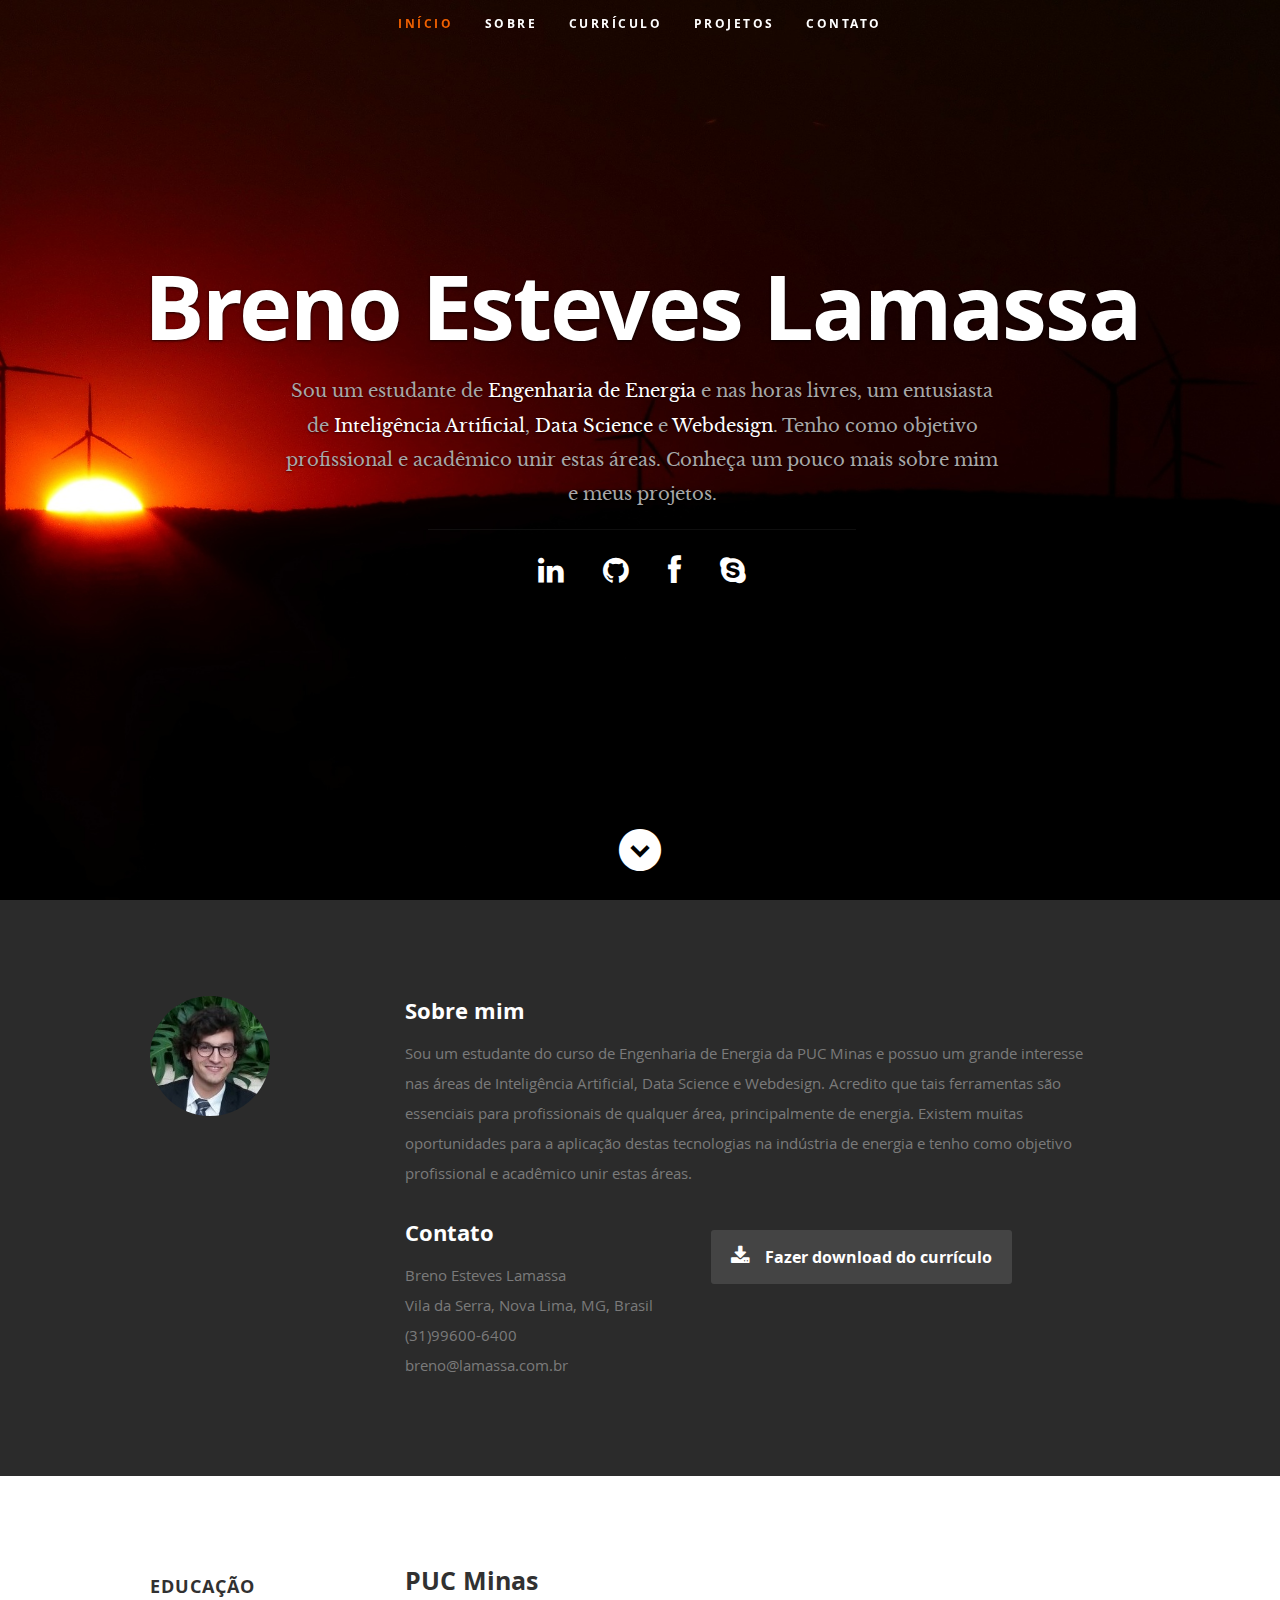
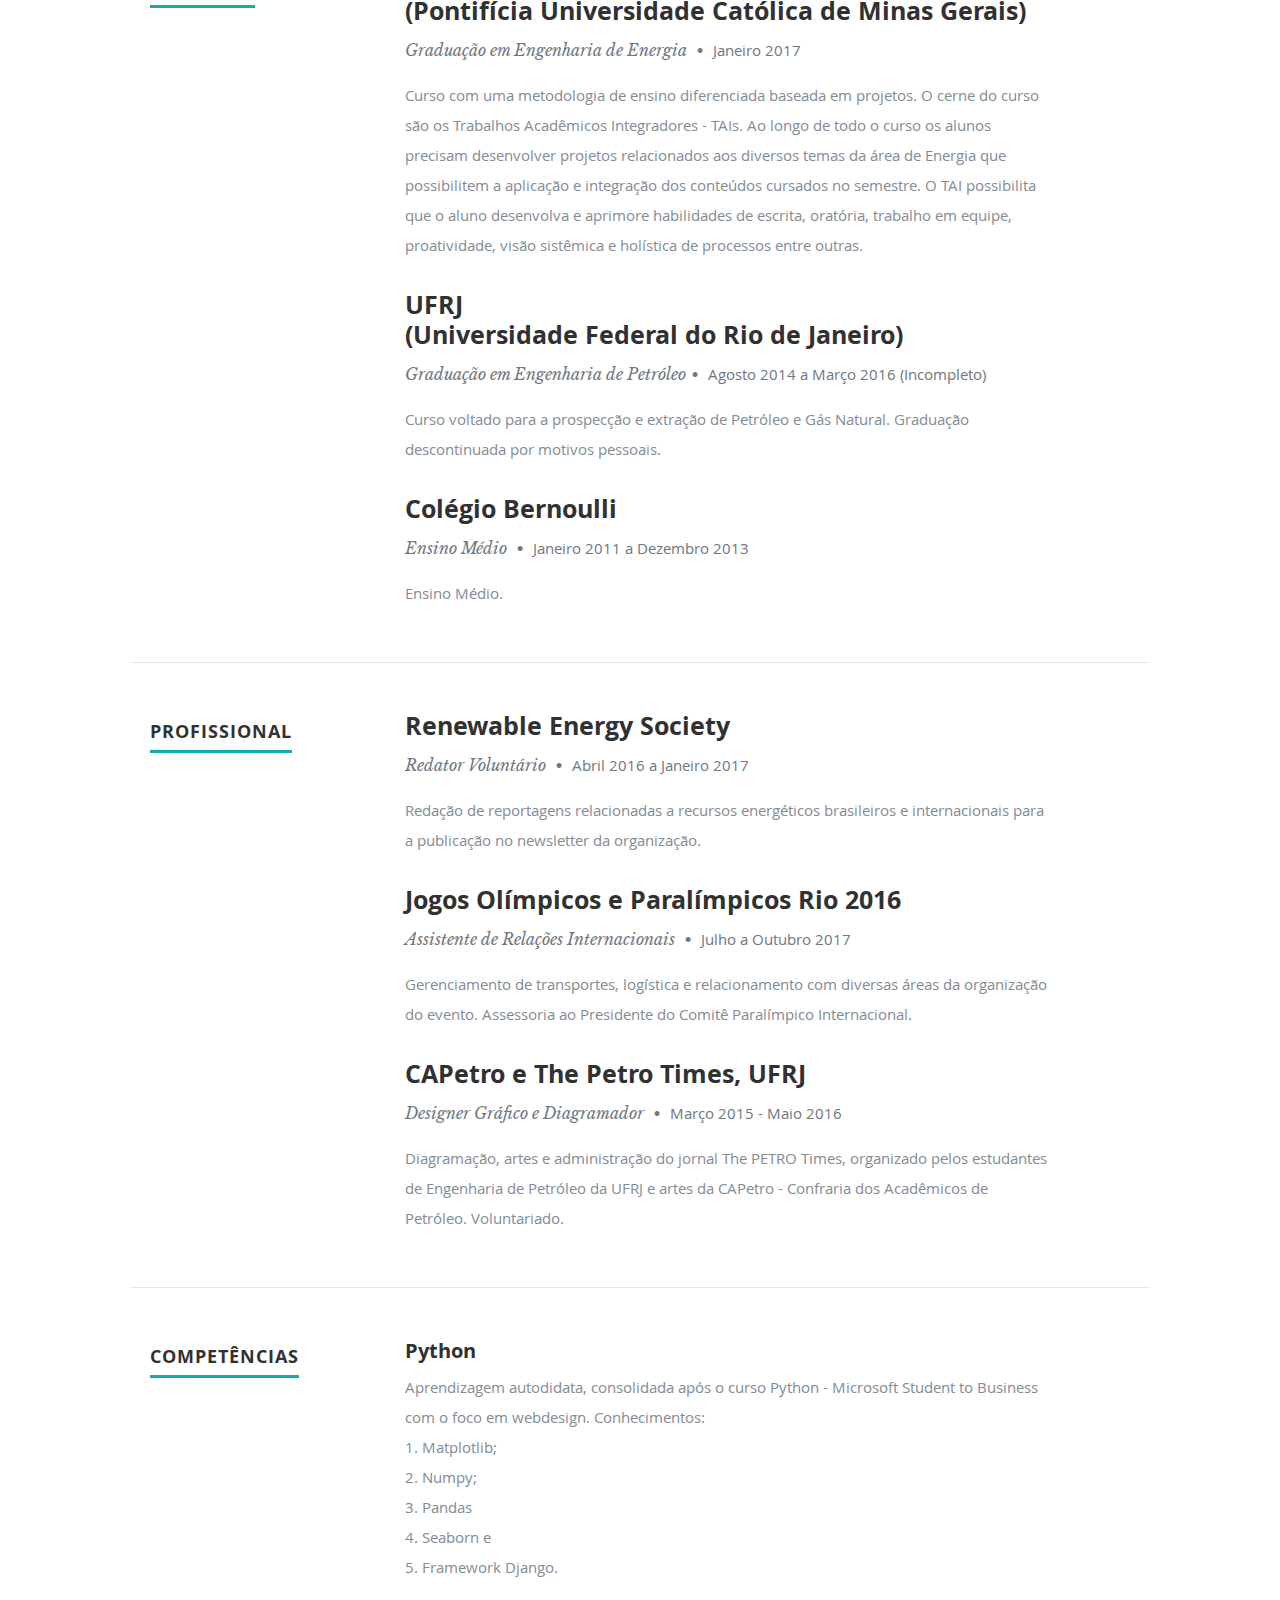
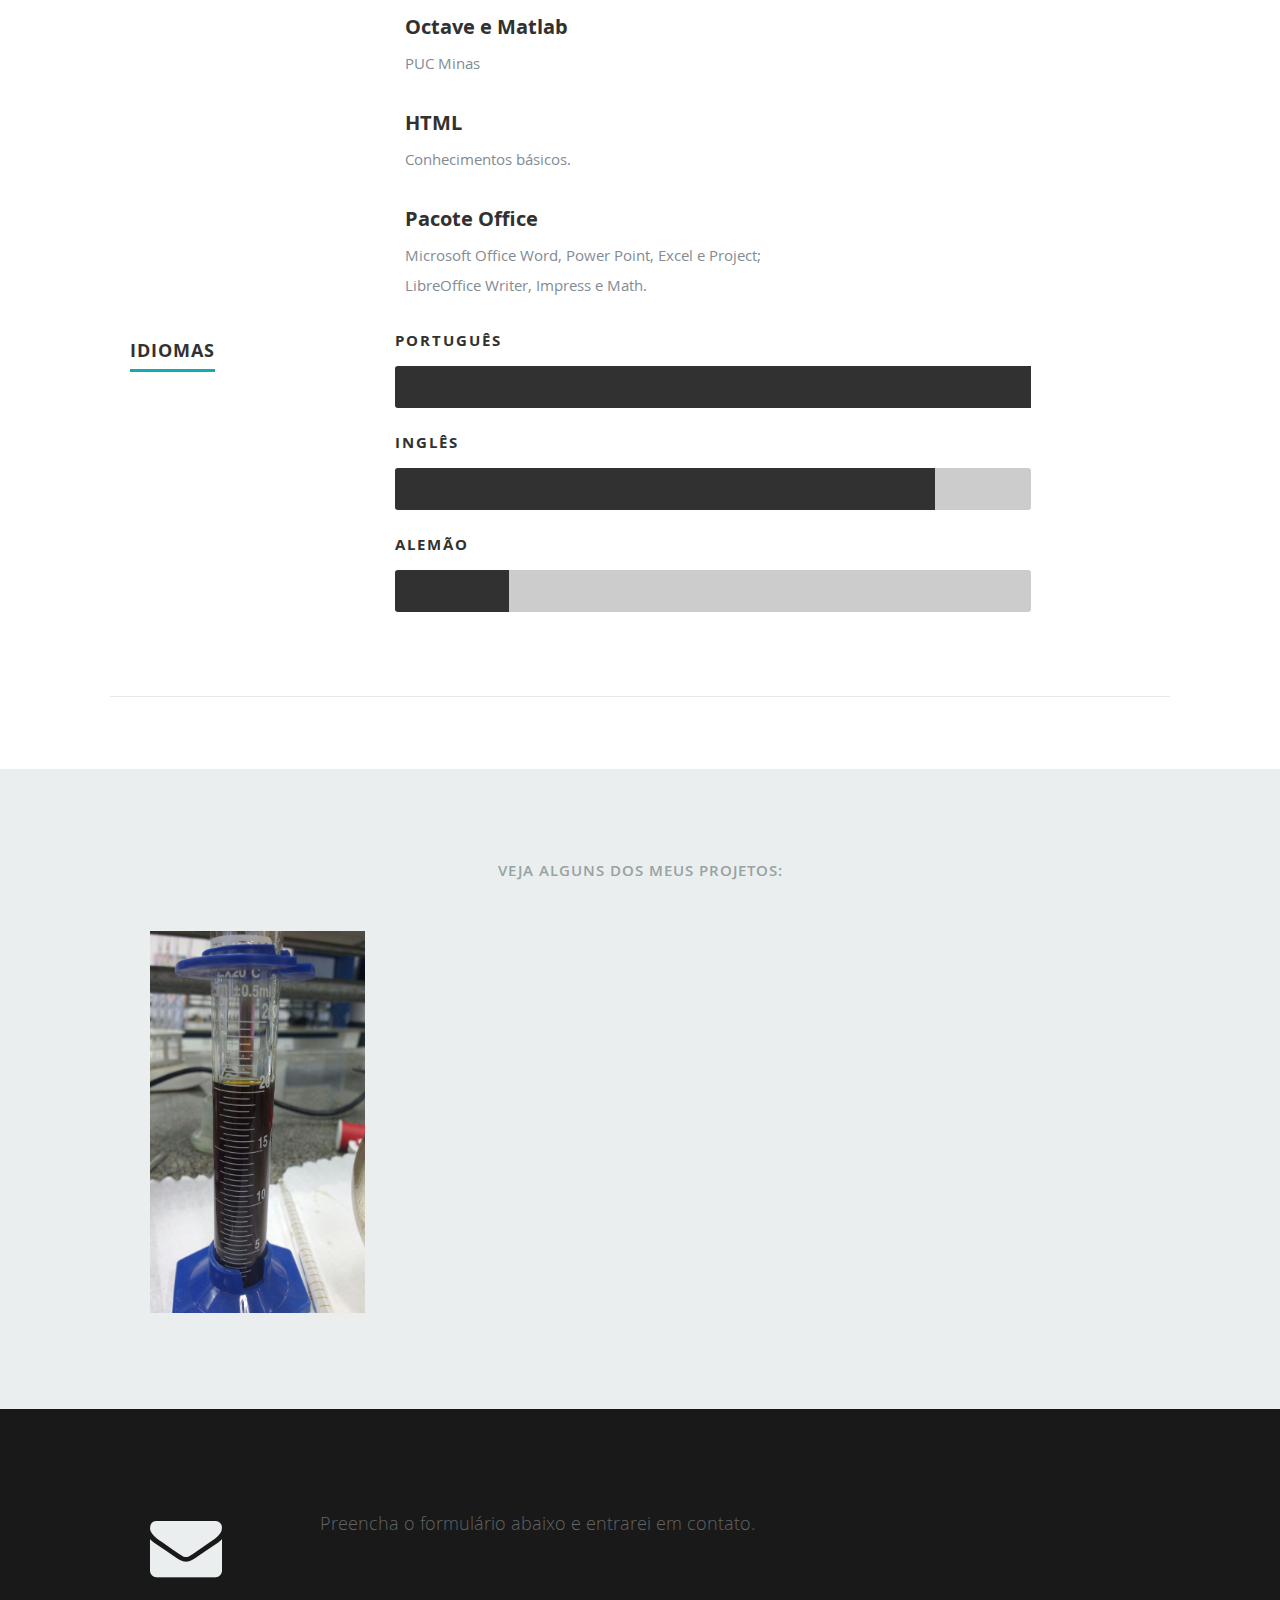
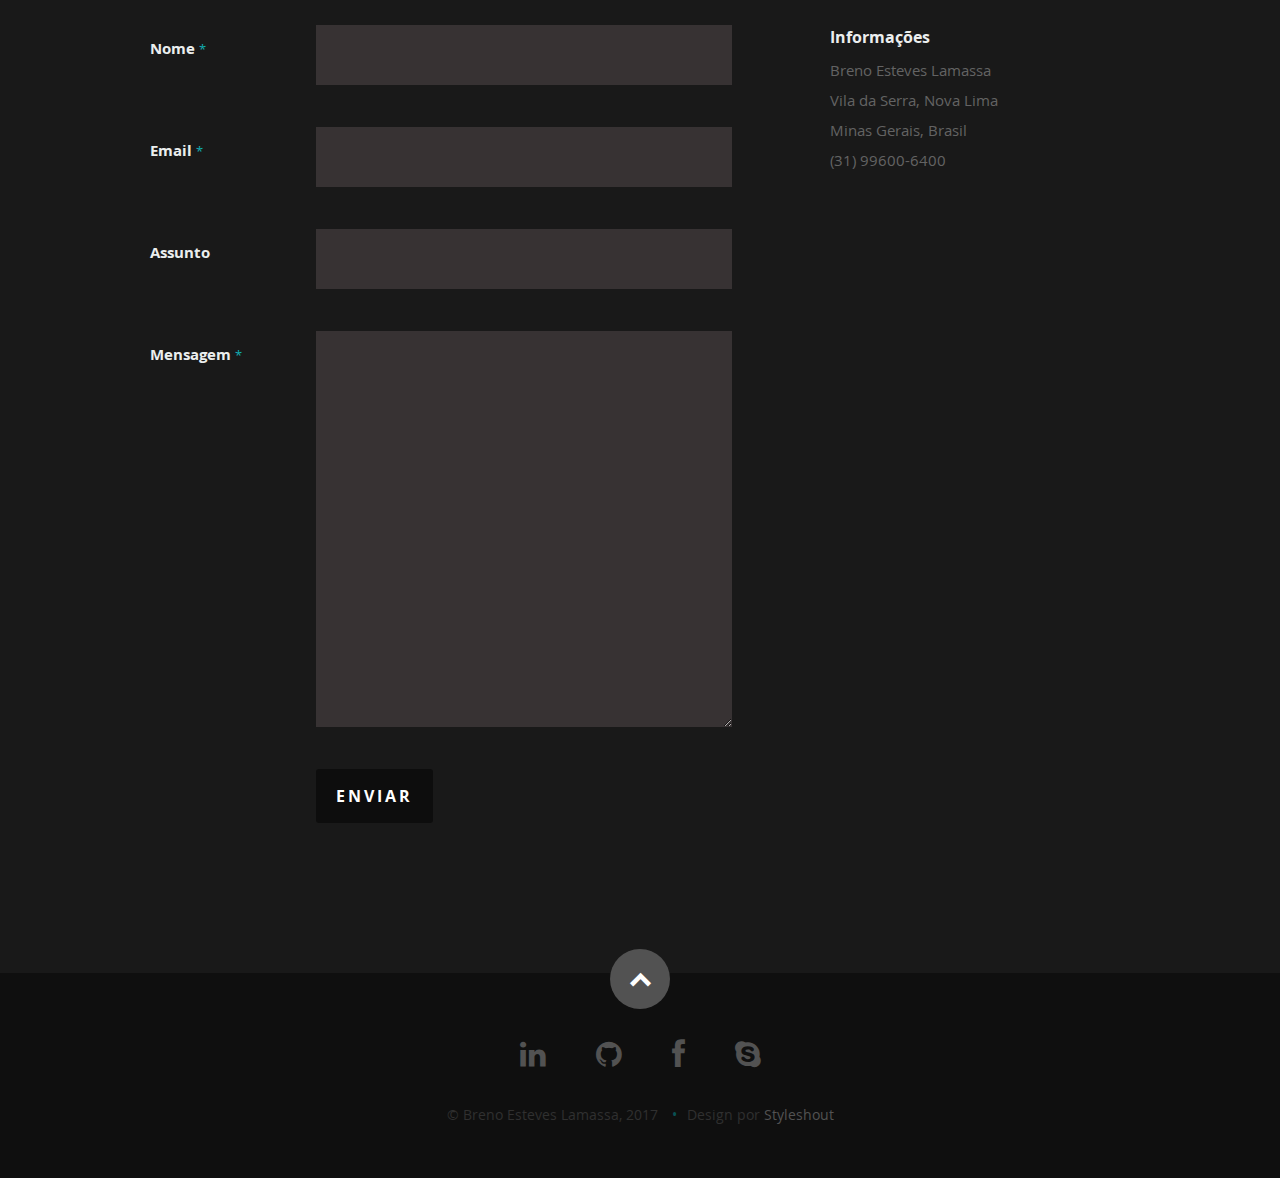
<file: blamassa.github.com/index.html>
<!DOCTYPE html>
<!--[if lt IE 8 ]><html class="no-js ie ie7" lang="en"> <![endif]-->
<!--[if IE 8 ]><html class="no-js ie ie8" lang="en"> <![endif]-->
<!--[if (gte IE 8)|!(IE)]><!--><html class="no-js" lang="en"> <!--<![endif]-->
<head>

   <!--- Basic Page Needs
   ================================================== -->
   <meta charset="utf-8">
	<title>Breno Esteves Lamassa</title>
	<meta name="description" content="">
	<meta name="author" content="">

   <!-- Mobile Specific Metas
   ================================================== -->
	<meta name="viewport" content="width=device-width, initial-scale=1, maximum-scale=1">

	<!-- CSS
    ================================================== -->
   <link rel="stylesheet" href="css/default.css">
	<link rel="stylesheet" href="css/layout.css">
   <link rel="stylesheet" href="css/media-queries.css">
   <link rel="stylesheet" href="css/magnific-popup.css">

   <!-- Script
   ================================================== -->
	<script src="js/modernizr.js"></script>

   <!-- Favicons
	================================================== -->
	<link rel="shortcut icon" href="favicon.png" >

</head>

<body>

   <!-- Header
   ================================================== -->
   <header id="home">

      <nav id="nav-wrap">

         <a class="mobile-btn" href="#nav-wrap" title="Show navigation">Show navigation</a>
	      <a class="mobile-btn" href="#" title="Hide navigation">Hide navigation</a>

         <ul id="nav" class="nav">
            <li class="current"><a class="smoothscroll" href="#home">Início</a></li>
            <li><a class="smoothscroll" href="#about">Sobre</a></li>
	         <li><a class="smoothscroll" href="#resume">Currículo</a></li>
            <li><a class="smoothscroll" href="#portfolio">Projetos</a></li>
            <!--<li><a class="smoothscroll" href="#testimonials">Testimonials</a></li>-->	
            <li><a class="smoothscroll" href="#contact">Contato</a></li>
         </ul> <!-- end #nav -->

      </nav> <!-- end #nav-wrap -->

      <div class="row banner">
         <div class="banner-text">
            <h1 class="responsive-headline">Breno Esteves Lamassa</h1>
            <h3>Sou um estudante de <span>Engenharia de Energia</span> e nas horas livres, um entusiasta de <span>Inteligência Artificial</span>, <span>Data Science</span> e <span>Webdesign</span>. Tenho como objetivo profissional e acadêmico unir estas áreas. Conheça um pouco mais sobre mim e meus projetos.
            <hr />
            <ul class="social">
               <!--<li><a href="#"><i class="fa fa-twitter"></i></a></li>
               <li><a href="#"><i class="fa fa-google-plus"></i></a></li>-->
               <li><a href="https://br.linkedin.com/in/breno-esteves-lamassa"><i class="fa fa-linkedin"></i></a></li>
               <li><a href="https://github.com/blamassa"><i class="fa fa-github"></i></a></li>
               <li><a href="https://www.facebook.com/breno.lamassa"><i class="fa fa-facebook"></i></a></li>
               <!--<li><a href="#"><i class="fa fa-dribbble"></i></a></li>-->
               <li><a href="breno.lamassa"><i class="fa fa-skype"></i></a></li>
            </ul>
         </div>
      </div>

      <p class="scrolldown">
         <a class="smoothscroll" href="#about"><i class="icon-down-circle"></i></a>
      </p>

   </header> <!-- Header End -->


   <!-- About Section
   ================================================== -->
   <section id="about">

      <div class="row">

         <div class="three columns">

            <img class="profile-pic"  src="images/breno.jpg" alt="" />

         </div>

         <div class="nine columns main-col">

            <h2>Sobre mim</h2>

            <p>Sou um estudante do curso de Engenharia de Energia da PUC Minas e possuo um grande interesse nas áreas de Inteligência Artificial, Data Science e Webdesign. Acredito que tais ferramentas são essenciais para profissionais de qualquer área, principalmente de energia. Existem muitas oportunidades para a aplicação destas tecnologias na indústria de energia e tenho como objetivo profissional e acadêmico unir estas áreas.
            </p>

            <div class="row">

               <div class="columns contact-details">

                  <h2>Contato</h2>
                  <p class="address">
						   <span>Breno Esteves Lamassa</span><br>
						   <span>Vila da Serra, Nova Lima, MG, Brasil
                     </span><br>
						   <span>(31)99600-6400</span><br>
                     <span>breno@lamassa.com.br</span>
					   </p>

               </div>

               <div class="columns download">
                  <p>
                     <a href="doc/brenoesteveslamassa.pdf" class="button"><i class="fa fa-download"></i>Fazer download do currículo</a>
                  </p>
               </div>

            </div> <!-- end row -->

         </div> <!-- end .main-col -->

      </div>

   </section> <!-- About Section End-->


   <!-- Resume Section
   ================================================== -->
   <section id="resume">

      <!-- Education
      ----------------------------------------------- -->
      <div class="row education">

         <div class="three columns header-col">
            <h1><span>Educação</span></h1>
         </div>

         <div class="nine columns main-col">

            <div class="row item">

               <div class="twelve columns">

                  <h3>PUC Minas <br>(Pontifícia Universidade Católica de Minas Gerais)</h3>
                  <p class="info">Graduação em Engenharia de Energia <span>&bull;</span> <em class="date">Janeiro 2017</em></p>

                  <p>
                  Curso com uma metodologia de ensino diferenciada baseada em projetos. O cerne do curso são os Trabalhos Acadêmicos Integradores - TAIs. Ao longo de todo o curso os alunos precisam desenvolver projetos relacionados aos diversos temas da área de Energia que possibilitem a aplicação e integração dos conteúdos cursados no semestre. O TAI possibilita que o aluno desenvolva e aprimore habilidades de escrita, oratória, trabalho em equipe, proatividade, visão sistêmica e holística de processos entre outras.
                  </p>

               </div>

            </div> <!-- item end -->

            <div class="row item">

               <div class="twelve columns">

                  <h3>UFRJ <br>(Universidade Federal do Rio de Janeiro)</h3>
                  <p class="info">Graduação em Engenharia de Petróleo<span>&bull;</span> <em class="date">Agosto 2014 a Março 2016 (Incompleto)</em></p>

                  <p>
                  Curso voltado para a prospecção e extração de Petróleo e Gás Natural. Graduação descontinuada por motivos pessoais.
                  </p>

               </div>

            </div> <!-- item end -->

            <div class="row item">

               <div class="twelve columns">

                  <h3>Colégio Bernoulli</h3>
                  <p class="info">Ensino Médio <span>&bull;</span> <em class="date">Janeiro 2011 a Dezembro 2013</em></p>

                  <p>
                  Ensino Médio.
                  </p>

               </div>

            </div> <!-- item end -->

         </div> <!-- main-col end -->

      </div> <!-- End Education -->


      <!-- Work
      ----------------------------------------------- -->
      <div class="row work">

         <div class="three columns header-col">
            <h1><span>Profissional</span></h1>
         </div>

         <div class="nine columns main-col">

            <div class="row item">

               <div class="twelve columns">

                  <h3>Renewable Energy Society</h3>
                  <p class="info">Redator Voluntário <span>&bull;</span> <em class="date">Abril 2016 a Janeiro 2017</em></p>

                  <p>
                  Redação de reportagens relacionadas a recursos energéticos brasileiros e internacionais para a publicação no newsletter da organização.
                  </p>

               </div>

            </div> <!-- item end -->

            <div class="row item">

               <div class="twelve columns">

                  <h3>Jogos Olímpicos e Paralímpicos Rio 2016</h3>
                  <p class="info">Assistente de Relações Internacionais <span>&bull;</span> <em class="date">Julho a Outubro 2017</em></p>

                  <p>
                  Gerenciamento de transportes, logística e relacionamento com diversas áreas da organização do evento. Assessoria ao Presidente do Comitê Paralímpico Internacional.
                  </p>

               </div>

            </div> <!-- item end -->

            <div class="row item">

               <div class="twelve columns">

                  <h3>CAPetro e The Petro Times, UFRJ</h3>
                  <p class="info">Designer Gráfico e Diagramador <span>&bull;</span> <em class="date">Março 2015 - Maio 2016</em></p>

                  <p>Diagramação, artes e administração do jornal The PETRO Times, organizado pelos estudantes de Engenharia de Petróleo da UFRJ e artes da CAPetro - Confraria dos Acadêmicos de Petróleo. Voluntariado.

                  </p>

               </div>

            </div> <!-- item end -->

         </div> <!-- main-col end -->

      </div> <!-- End Work -->


      <!-- Skills
      ----------------------------------------------- -->
      <div class="row skill">

         <div class="three columns header-col">
            <h1><span>Competências</span></h1>
         </div>

         <div class="nine columns main-col">

            <!--<p>Parágrafo
            </p>-->

            	<div class="row item">

            		<div class="twelve columns">

            			<h4>Python</h4>
            			<p class="dl">Aprendizagem autodidata, consolidada após o curso Python - Microsoft Student to Business com o foco em webdesign. Conhecimentos:<br>    1. Matplotlib; <br>    2. Numpy;<br>    3. Pandas<br>    4. Seaborn e<br>    5. Framework Django. 
            			</p>

            			<h4>Octave e Matlab</h4>
            			<p class="dl">PUC Minas
            			</p>

            			<h4> HTML </h4>
            			<p class="dl">Conhecimentos básicos.
            			</p>

            			<h4>Pacote Office</h4>
            			<p class="dl">Microsoft Office Word, Power Point, Excel e Project; <br> LibreOffice Writer, Impress e Math. 
            			</p>
            		</div>

			</div> <!-- main-col end -->

      </div> <!-- End skills -->

      <!-- Idiomas
      ----------------------------------------------- -->
      <div class="row idiomas">

         <div class="three columns header-col">
            <h1><span>Idiomas</span></h1>
         </div>

         <div class="nine columns main-col">

         	<div class="bars">

				   <ul class="skills">
					   <li><span class="bar-expand portugues"></span><em>Português</em></li>
                  <li><span class="bar-expand ingles"></span><em>Inglês</em></li>
						<li><span class="bar-expand alemao"></span><em>Alemão</em></li>
					</ul>
			</div> <!-- Item end -->

         </div> <!-- main-col end -->

      </div> <!-- End Idiomas -->




   </section> <!-- Resume Section End-->


   <!-- Portfolio Section
   ================================================== -->
   <section id="portfolio">

      <div class="row">

         <div class="twelve columns collapsed">

            <h1>Veja alguns dos meus projetos:</h1>

            <!-- portfolio-wrapper -->
            <div id="portfolio-wrapper" class="bgrid-quarters s-bgrid-thirds cf">

          	   <div class="columns portfolio-item">
                  <div class="item-wrap">

                     <a href="#modal-01" title="">
                        <img alt="" src="images/portfolio/biodiesel.jpg">
                        <div class="overlay">
                           <div class="portfolio-item-meta">
          					      <h5>Biodiesel a partir do óleo da borra de café</h5>
                              <p>Produção de biocombustível</p>
          					   </div>
                        </div>
                        <div class="link-icon"><i class="icon-plus"></i></div>
                     </a>

                  </div>
          		</div> <!-- item end -->

          	<!--

               <div class="columns portfolio-item">
                  <div class="item-wrap">

                     <a href="#modal-02" title="">
                        <img alt="" src="images/portfolio/console.jpg">
                        <div class="overlay">
                           <div class="portfolio-item-meta">
          					      <h5>Console</h5>
                              <p>Web Development</p>
          					   </div>
                        </div>
                        <div class="link-icon"><i class="icon-plus"></i></div>
                     </a>

                  </div>
          		</div> <!-- item end ->

               <div class="columns portfolio-item">
                  <div class="item-wrap">

                     <a href="#modal-03" title="">
                        <img alt="" src="images/portfolio/judah.jpg">
                        <div class="overlay">
                           <div class="portfolio-item-meta">
          					      <h5>Judah</h5>
                              <p>Webdesign</p>
          					   </div>
                        </div>
                        <div class="link-icon"><i class="icon-plus"></i></div>
                     </a>

                  </div>
          		</div> <!-- item end ->

               <div class="columns portfolio-item">
                  <div class="item-wrap">

                     <a href="#modal-04" title="">
                        <img alt="" src="images/portfolio/into-the-light.jpg">
                        <div class="overlay">
                           <div class="portfolio-item-meta">
          					      <h5>Into The Light</h5>
                              <p>Photography</p>
          					   </div>
                        </div>
                        <div class="link-icon"><i class="icon-plus"></i></div>
                     </a>

                  </div>
          		</div> <!-- item end ->

               <div class="columns portfolio-item">
                  <div class="item-wrap">

                     <a href="#modal-05" title="">
                        <img alt="" src="images/portfolio/farmerboy.jpg">
                        <div class="overlay">
                           <div class="portfolio-item-meta">
          					      <h5>Farmer Boy</h5>
                              <p>Branding</p>
          					   </div>
                        </div>
                        <div class="link-icon"><i class="icon-plus"></i></div>
                     </a>

                  </div>
          		</div> <!-- item end ->

               <div class="columns portfolio-item">
                  <div class="item-wrap">

                     <a href="#modal-06" title="">
                        <img alt="" src="images/portfolio/girl.jpg">
                        <div class="overlay">
                           <div class="portfolio-item-meta">
          					      <h5>Girl</h5>
                              <p>Photography</p>
          					   </div>
                        </div>
                        <div class="link-icon"><i class="icon-plus"></i></div>
                     </a>

                  </div>
          		</div> <!-- item end ->

               <div class="columns portfolio-item">
                  <div class="item-wrap">

                     <a href="#modal-07" title="">
                        <img alt="" src="images/portfolio/origami.jpg">
                        <div class="overlay">
                           <div class="portfolio-item-meta">
          					      <h5>Origami</h5>
                              <p>Illustrration</p>
          					   </div>
                        </div>
                        <div class="link-icon"><i class="icon-plus"></i></div>
                     </a>

                  </div>
          		</div> <!-- item end ->

               <div class="columns portfolio-item">
                  <div class="item-wrap">

                     <a href="#modal-08" title="">
                        <img alt="" src="images/portfolio/retrocam.jpg">
                        <div class="overlay">
                           <div class="portfolio-item-meta">
          					      <h5>Retrocam</h5>
                              <p>Web Development</p>
          					   </div>
                        </div>
                        <div class="link-icon"><i class="icon-plus"></i></div>
                     </a>

                  </div>
          		</div>  <!-- item end -->

            </div> <!-- portfolio-wrapper end -->

         </div> <!-- twelve columns end -->	


         <!-- Modal Popup
	      --------------------------------------------------------------- -->

         <div id="modal-01" class="popup-modal mfp-hide">

		      <img class="scale-with-grid" src="images/portfolio/modals/m-biodiesel.jpg" alt="" />

		      <div class="description-box">
			      <h4>Produção de Biodiesel a partir do óleo de borra de café</h4>
			      <p>Estudo desenvolvido a partir da disciplina TAI II do curso de Engenharia de Energia da PUC Minas. Conheça mais o projeto acessando o relatório no link abaixo.</p>
               <!--<span class="categories"><i class="fa fa-tag"></i>Branding, Webdesign</span>-->
		      </div>

            <div class="link-box">
               <a href="https://drive.google.com/file/d/15NriWE4fg4cFBQTxOrG1pknvNlFYF7-l/view?usp=sharing">Relatório</a>
		         <a class="popup-modal-dismiss">Fechar</a>
            </div>

	      </div><!-- modal-01 End -->

        
         <div id="modal-02" class="popup-modal mfp-hide">

		      <img class="scale-with-grid" src="images/portfolio/modals/m-console.jpg" alt="" />

		      <div class="description-box">
			      <h4>Console</h4>
			      <p>Proin gravida nibh vel velit auctor aliquet. Aenean sollicitudin, lorem quis bibendum auctor, nisi elit consequat ipsum, nec sagittis sem nibh id elit.</p>
               <span class="categories"><i class="fa fa-tag"></i>Branding, Web Development</span>
		      </div>

            <div class="link-box">
               <a href="http://www.behance.net">Details</a>
		         <a class="popup-modal-dismiss">Close</a>
            </div>

	      </div><!-- modal-02 End -->

         <div id="modal-03" class="popup-modal mfp-hide">

		      <img class="scale-with-grid" src="images/portfolio/modals/m-judah.jpg" alt="" />

		      <div class="description-box">
			      <h4>Judah</h4>
			      <p>Proin gravida nibh vel velit auctor aliquet. Aenean sollicitudin, lorem quis bibendum auctor, nisi elit consequat ipsum, nec sagittis sem nibh id elit.</p>
               <span class="categories"><i class="fa fa-tag"></i>Branding</span>
		      </div>

            <div class="link-box">
               <a href="http://www.behance.net">Details</a>
		         <a class="popup-modal-dismiss">Close</a>
            </div>

      </div> <!-- row End -->

   </section> <!-- Portfolio Section End-->



   <!-- Contact Section
   ================================================== -->
   <section id="contact">

         <div class="row section-head">

            <div class="two columns header-col">

               <h1><span>Get In Touch.</span></h1>

            </div>

            <div class="ten columns">

                  <p class="lead">Preencha o formulário abaixo e entrarei em contato.
                  </p>

            </div>

         </div>

         <div class="row">

            <div class="eight columns">

               <!-- form -->
               <form action="" method="post" id="contactForm" name="contactForm">
					<fieldset>

                  <div>
						   <label for="contactName">Nome <span class="required">*</span></label>
						   <input type="text" value="" size="35" id="contactName" name="contactName">
                  </div>

                  <div>
						   <label for="contactEmail">Email <span class="required">*</span></label>
						   <input type="text" value="" size="35" id="contactEmail" name="contactEmail">
                  </div>

                  <div>
						   <label for="contactSubject">Assunto</label>
						   <input type="text" value="" size="35" id="contactSubject" name="contactSubject">
                  </div>

                  <div>
                     <label for="contactMessage">Mensagem <span class="required">*</span></label>
                     <textarea cols="50" rows="15" id="contactMessage" name="contactMessage"></textarea>
                  </div>

                  <div>
                     <button class="submit">Enviar</button>
                     <span id="image-loader">
                        <img alt="" src="images/loader.gif">
                     </span>
                  </div>

					</fieldset>
				   </form> <!-- Form End -->

               <!-- contact-warning -->
               <div id="message-warning"> Erro</div>
               <!-- contact-success -->
				   <div id="message-success">
                  <i class="fa fa-check"></i>Sua mensagem foi enviada, obrigado!<br>
				   </div>

            </div>


            <aside class="four columns footer-widgets">

               <div class="widget widget_contact">

					   <h4>Informações</h4>
					   <p class="address">
						   Breno Esteves Lamassa<br>
						   Vila da Serra, Nova Lima <br>
						   Minas Gerais, Brasil<br>
						   <span>(31) 99600-6400</span>
					   </p>

				   </div>


            </aside>

      </div>

   </section> <!-- Contact Section End-->


   <!-- footer
   ================================================== -->
   <footer>

      <div class="row">

         <div class="twelve columns">

            <ul class="social-links">
               <!--<li><a href="#"><i class="fa fa-twitter"></i></a></li>
               <li><a href="#"><i class="fa fa-google-plus"></i></a></li>-->
               <li><a href="https://br.linkedin.com/in/breno-esteves-lamassa"><i class="fa fa-linkedin"></i></a></li>
               <li><a href="https://github.com/blamassa"><i class="fa fa-github"></i></a></li>
               <li><a href="https://www.facebook.com/breno.lamassa"><i class="fa fa-facebook"></i></a></li>
               <!--<li><a href="#"><i class="fa fa-dribbble"></i></a></li>-->
               <li><a href="breno.lamassa"><i class="fa fa-skype"></i></a></li>
            </ul>

            <ul class="copyright">
               <li>&copy; Breno Esteves Lamassa, 2017</li>
               <li>Design por <a title="Styleshout" href="http://www.styleshout.com/">Styleshout</a></li>   
            </ul>

         </div>

         <div id="go-top"><a class="smoothscroll" title="Back to Top" href="#home"><i class="icon-up-open"></i></a></div>

      </div>

   </footer> <!-- Footer End-->

   <!-- Java Script
   ================================================== -->
   <script src="http://ajax.googleapis.com/ajax/libs/jquery/1.10.2/jquery.min.js"></script>
   <script>window.jQuery || document.write('<script src="js/jquery-1.10.2.min.js"><\/script>')</script>
   <script type="text/javascript" src="js/jquery-migrate-1.2.1.min.js"></script>

   <script src="js/jquery.flexslider.js"></script>
   <script src="js/waypoints.js"></script>
   <script src="js/jquery.fittext.js"></script>
   <script src="js/magnific-popup.js"></script>
   <script src="js/init.js"></script>

</body>

</html>
</file>
<file: blamassa.github.com/css/default.css>
/*
=====================================================================
*   Ceevee v1.0 Default Stylesheet
*   url: styleshout.com
*   03-17-2014
=====================================================================

TOC:
a. Webfonts and Icon fonts
b. Reset
c. Default Styles
   1. Basic
   2. Typography
   3. Links
   4. Images
   5. Buttons
   6. Forms
d. Grid
e. Others
   1. Clearing
   2. Misc

=====================================================================  */

/* ------------------------------------------------------------------ */
/* a. Webfonts and Icon fonts
 ------------------------------------------------------------------ */

@import url("fonts.css");
@import url("fontello/css/fontello.css");
@import url("font-awesome/css/font-awesome.min.css");

/* ------------------------------------------------------------------
/* b. Reset
      Adapted from:
      Normalize.css - https://github.com/necolas/normalize.css/
      HTML5 Doctor Reset - html5doctor.com/html-5-reset-stylesheet/
/* ------------------------------------------------------------------ */

html, body, div, span, object, iframe,
h1, h2, h3, h4, h5, h6, p, blockquote, pre,
abbr, address, cite, code,
del, dfn, em, img, ins, kbd, q, samp,
small, strong, sub, sup, var,
b, i,
dl, dt, dd, ol, ul, li,
fieldset, form, label, legend,
table, caption, tbody, tfoot, thead, tr, th, td,
article, aside, canvas, details, figcaption, figure,
footer, header, hgroup, menu, nav, section, summary,
time, mark, audio, video {
   margin: 0;
   padding: 0;
   border: 0;
   outline: 0;
   font-size: 100%;
   vertical-align: baseline;
   background: transparent;
}

article,aside,details,figcaption,figure,
footer,header,hgroup,menu,nav,section {
   display: block;
}

audio,
canvas,
video {
   display: inline-block;
}

audio:not([controls]) {
   display: none;
   height: 0;
}

[hidden] { display: none; }

code, kbd, pre, samp {
   font-family: monospace, serif;
   font-size: 1em;
}

pre {
   white-space: pre;
   white-space: pre-wrap;
   word-wrap: break-word;
}

blockquote, q { quotes: &#8220 &#8220; }

blockquote:before, blockquote:after,
q:before, q:after {
   content: '';
   content: none;
}

ins {
   background-color: #ff9;
   color: #000;
   text-decoration: none;
}

mark {
   background-color: #A7F4F6;
   color: #555;
}

del { text-decoration: line-through; }

abbr[title], dfn[title] {
   border-bottom: 1px dotted;
   cursor: help;
}

table {
   border-collapse: collapse;
   border-spacing: 0;
}


/* ------------------------------------------------------------------ */
/* c. Default and Basic Styles
      Adapted from:
      Skeleton CSS Framework - http://www.getskeleton.com/
      Typeplate Typographic Starter Kit - http://typeplate.com/
/* ------------------------------------------------------------------ */

/*  1. Basic  ------------------------------------------------------- */

*,
*:before,
*:after {
   -moz-box-sizing: border-box;
   -webkit-box-sizing: border-box;
   box-sizing: border-box;
}

html {
   font-size: 62.5%;
   -webkit-font-smoothing: antialiased;
}

body {
   background: #fff;
   font-family: 'opensans-regular', sans-serif;
   font-weight: normal;
   font-size: 15px;
   line-height: 30px;
	color: #838C95;

   -webkit-font-smoothing: antialiased; /* Fix for webkit rendering */
	-webkit-text-size-adjust: 100%;
}

/*  2. Typography
       Vertical rhythm with leading derived from 6
--------------------------------------------------------------------- */

h1, h2, h3, h4, h5, h6 {
   color: #313131;
	font-family: 'opensans-bold', sans-serif;
   font-weight: normal;
}
h1 a, h2 a, h3 a, h4 a, h5 a, h6 a { font-weight: inherit; }
h1 { font-size: 38px; line-height: 42px; margin-bottom: 12px; letter-spacing: -1px; }
h2 { font-size: 28px; line-height: 36px; margin-bottom: 6px; }
h3 { font-size: 22px; line-height: 30px; margin-bottom: 12px; }
h4 { font-size: 20px; line-height: 30px; margin-bottom: 6px; }
h5 { font-size: 18px; line-height: 30px; }
h6 { font-size: 14px; line-height: 30px; }
.subheader { }

p { margin: 0 0 30px 0; }
p img { margin: 0; }
p.lead {
   font: 19px/36px 'opensans-light', sans-serif;
   margin-bottom: 18px;
}

/* for 'em' and 'strong' tags, font-size and line-height should be same with
the body tag due to rendering problems in some browsers */
em { font: 15px/30px 'opensans-italic', sans-serif; }
strong, b { font: 15px/30px 'opensans-bold', sans-serif; }
small { font-size: 11px; line-height: inherit; }

/*	Blockquotes */
blockquote {
   margin: 30px 0px;
   padding-left: 40px;
   position: relative;
}
blockquote:before {
   content: "\201C";
   opacity: 0.45;
   font-size: 80px;
   line-height: 0px;
   margin: 0;
   font-family: arial, sans-serif;

   position: absolute;
   top:  30px;
	left: 0;
}
blockquote p {
   font-family: 'librebaskerville-italic', serif;
   padding: 0;
   font-size: 18px;
   line-height: 36px;
}
blockquote cite {
   display: block;
   font-size: 12px;
   font-style: normal;
   line-height: 18px;
}
blockquote cite:before { content: "\2014 \0020"; }
blockquote cite a,
blockquote cite a:visited { color: #8B9798; border: none }

/* ---------------------------------------------------------------------
/*  Pull Quotes Markup
/*
    <aside class="pull-quote">
		<blockquote>
			<p></p>
		</blockquote>
	 </aside>
/*
/* --------------------------------------------------------------------- */
.pull-quote {
   position: relative;
	padding: 18px 30px 18px 0px;
}
.pull-quote:before,
.pull-quote:after {
	height: 1em;
	opacity: 0.45;
	position: absolute;
	font-size: 80px;
   font-family: Arial, Sans-Serif;
}
.pull-quote:before {
	content: "\201C";
	top:  33px;
	left: 0;
}
.pull-quote:after {
	content: '\201D';
	bottom: -33px;
	right: 0;
}
.pull-quote blockquote {
   margin: 0;
}
.pull-quote blockquote:before {
   content: none;
}

/* Abbreviations */
abbr {
   font-family: 'opensans-bold', sans-serif;
	font-variant: small-caps;
	text-transform: lowercase;
   letter-spacing: .5px;
	color: gray;
}
abbr:hover { cursor: help; }

/* drop cap */
.drop-cap:first-letter {
	float: left;
	margin: 0;
	padding: 14px 6px 0 0;
	font-size: 84px;
	font-family: /* Copperplate */ 'opensans-bold', sans-serif;
   line-height: 60px;
	text-indent: 0;
	background: transparent;
	color: inherit;
}

hr { border: solid #E3E3E3; border-width: 1px 0 0; clear: both; margin: 11px 0 30px; height: 0; }


/*  3. Links  ------------------------------------------------------- */

a, a:visited {
   text-decoration: none;
   outline: 0;
   color: #11ABB0;

   -webkit-transition: color .3s ease-in-out;
   -moz-transition: color .3s ease-in-out;
   -o-transition: color .3s ease-in-out;
   transition: color .3s ease-in-out;
}
a:hover, a:focus { color: #313131; }
p a, p a:visited { line-height: inherit; }


/*  4. List  --------------------------------------------------------- */

ul, ol { margin-bottom: 24px; margin-top: 12px; }
ul { list-style: none outside; }
ol { list-style: decimal; }
ol, ul.square, ul.circle, ul.disc { margin-left: 30px; }
ul.square { list-style: square outside; }
ul.circle { list-style: circle outside; }
ul.disc { list-style: disc outside; }
ul ul, ul ol,
ol ol, ol ul { margin: 6px 0 6px 30px; }
ul ul li, ul ol li,
ol ol li, ol ul li { margin-bottom: 6px; }
li { line-height: 18px; margin-bottom: 12px; }
ul.large li { }
li p { }

/* ---------------------------------------------------------------------
/*  Stats Tab Markup

    <ul class="stats-tabs">
		<li><a href="#">[value]<b>[name]</b></a></li>
	 </ul>

    Extend this object into your markup.
/*
/* --------------------------------------------------------------------- */
.stats-tabs {
   padding: 0;
   margin: 24px 0;
}
.stats-tabs li {
	display: inline-block;
	margin: 0 10px 18px 0;
	padding: 0 10px 0 0;
	border-right: 1px solid #ccc;
}
.stats-tabs li:last-child {
	margin: 0;
	padding: 0;
	border: none;
}
.stats-tabs li a {
	display: inline-block;
	font-size: 22px;
	font-family: 'opensans-bold', sans-serif;
   border: none;
   color: #313131;
}
.stats-tabs li a:hover {
   color:#11ABB0;
}
.stats-tabs li a b {
	display: block;
	margin: 6px 0 0 0;
	font-size: 13px;
	font-family: 'opensans-regular', sans-serif;
   color: #8B9798;
}

/* definition list */
dl { margin: 12px 0; }
dt { margin: 0; color:#11ABB0; }
dd { margin: 0 0 0 20px; }

/* Lining Definition Style Markup */
.lining dt,
.lining dd {
	display: inline;
	margin: 0;
}
.lining dt + dt:before,
.lining dd + dt:before {
	content: "\A";
	white-space: pre;
}
.lining dd + dd:before {
	content: ", ";
}
.lining dd:before {
	content: ": ";
	margin-left: -0.2em;
}

/* Dictionary Definition Style Markup */
.dictionary-style dt {
	display: inline;
	counter-reset: definitions;
}
.dictionary-style dt + dt:before {
	content: ", ";
	margin-left: -0.2em;
}
.dictionary-style dd {
	display: block;
	counter-increment: definitions;
}
.dictionary-style dd:before {
	content: counter(definitions, decimal) ". ";
}

/* Pagination */
.pagination {
   margin: 36px auto;
   text-align: center;
}
.pagination ul li {
   display: inline-block;
   margin: 0;
   padding: 0;
}
.pagination .page-numbers {
   font: 15px/18px 'opensans-bold', sans-serif;
   display: inline-block;
   padding: 6px 10px;
   margin-right: 3px;
   margin-bottom: 6px;
	color: #6E757C;
	background-color: #E6E8EB;

	-webkit-transition: all 200ms ease-in-out;
	-moz-transition: all 200ms ease-in-out;
	-o-transition: all 200ms ease-in-out;
	-ms-transition: all 200ms ease-in-out;
	transition: all 200ms ease-in-out;

   -moz-border-radius: 3px;
   -webkit-border-radius: 3px;
   -khtml-border-radius: 3px;
	border-radius: 3px;
}
.pagination .page-numbers:hover {
   background: #838A91;
   color: #fff;
}
.pagination .current,
.pagination .current:hover {
   background-color: #11ABB0;
   color: #fff;
}
.pagination .inactive,
.pagination .inactive:hover {
   background-color: #E6E8EB;
	color: #A9ADB2;
}
.pagination .prev, .pagination .next {}

/*  5. Images  --------------------------------------------------------- */

img {
   max-width: 100%;
   height: auto;
}
img.pull-right { margin: 12px 0px 0px 18px; }
img.pull-left { margin: 12px 18px 0px 0px; }

/*  6. Buttons  --------------------------------------------------------- */

.button,
.button:visited,
button,
input[type="submit"],
input[type="reset"],
input[type="button"] {
   font: 16px/30px 'opensans-bold', sans-serif;
   background: #11ABB0;
   display: inline-block;
	text-decoration: none;
   letter-spacing: 0;
   color: #fff;
	padding: 12px 20px;
	margin-bottom: 18px;
   border: none;
   cursor: pointer;
   height: auto;

   -webkit-transition: all .2s ease-in-out;
	-moz-transition: all .2s ease-in-out;
	-o-transition: all .2s ease-in-out;
	-ms-transition: all .2s ease-in-out;
	transition: all .2s ease-in-out;

   -moz-border-radius: 3px;
   -webkit-border-radius: 3px;
   -khtml-border-radius: 3px;
   border-radius: 3px;
}

.button:hover,
button:hover,
input[type="submit"]:hover,
input[type="reset"]:hover,
input[type="button"]:hover {
   background: #3d4145;
   color: #fff;
}

.button:active,
button:active,
input[type="submit"]:active,
input[type="reset"]:active,
input[type="button"]:active {
   background: #3d4145;
   color: #fff;
}

.button.full-width,
button.full-width,
input[type="submit"].full-width,
input[type="reset"].full-width,
input[type="button"].full-width {
	width: 100%;
	padding-left: 0 !important;
	padding-right: 0 !important;
	text-align: center;
}

/* Fix for odd Mozilla border & padding issues */
button::-moz-focus-inner,
input::-moz-focus-inner {
    border: 0;
    padding: 0;
}


/*  7. Forms  --------------------------------------------------------- */

form { margin-bottom: 24px; }
fieldset { margin-bottom: 24px; }

input[type="text"],
input[type="password"],
input[type="email"],
textarea,
select {
   display: block;
   padding: 18px 15px;
   margin: 0 0 24px 0;
   border: 0;
   outline: none;
   vertical-align: middle;
   min-width: 225px;
	max-width: 100%;
   font-size: 15px;
   line-height: 24px;
	color: #647373;
	background: #D3D9D9;

}

/* select { padding: 0;
   width: 220px;
   } */

input[type="text"]:focus,
input[type="password"]:focus,
input[type="email"]:focus,
textarea:focus {
   color: #B3B7BC;
	background-color: #3d4145;
}

textarea { min-height: 220px; }

label,
legend {
   font: 16px/24px 'opensans-bold', sans-serif;
	margin: 12px 0;
   color: #3d4145;
   display: block;
}
label span,
legend span {
	color: #8B9798;
   font: 14px/24px 'opensans-regular', sans-serif;
}

input[type="checkbox"],
input[type="radio"] {
    font-size: 15px;
    color: #737373;
}

input[type="checkbox"] { display: inline; }

/* ------------------------------------------------------------------ */
/* d. Grid
---------------------------------------------------------------------
   gutter = 40px.
/* ------------------------------------------------------------------ */

/* default
--------------------------------------------------------------- */
.row {
   width: 96%;
   max-width: 1020px;
   margin: 0 auto;
}
/* fixed width for IE8 */
.ie .row { width: 1000px ; }

.narrow .row { max-width: 980px; }

.row .row { width: auto; max-width: none; margin: 0 -20px; }

/* row clearing */
.row:before,
.row:after {
    content: " ";
    display: table;
}
.row:after {
    clear: both;
}

.column, .columns {
   position: relative;
   padding: 0 20px;
   min-height: 1px;
   float: left;
}
.column.centered, .columns.centered  {
    float: none;
    margin: 0 auto;
}

/* removed gutters */
.row.collapsed > .column,
.row.collapsed > .columns,
.column.collapsed, .columns.collapsed  { padding: 0; }

[class*="column"] + [class*="column"]:last-child { float: right; }
[class*="column"] + [class*="column"].end { float: right; }

/* column widths */
.row .one         { width: 8.33333%; }
.row .two         { width: 16.66667%; }
.row .three       { width: 25%; }
.row .four        { width: 33.33333%; }
.row .five        { width: 41.66667%; }
.row .six         { width: 50%; }
.row .seven       { width: 58.33333%; }
.row .eight       { width: 66.66667%; }
.row .nine        { width: 75%; }
.row .ten         { width: 83.33333%; }
.row .eleven      { width: 91.66667%; }
.row .twelve      { width: 100%; }

/* Offsets */
.row .offset-1    { margin-left: 8.33333%; }
.row .offset-2    { margin-left: 16.66667%; }
.row .offset-3    { margin-left: 25%; }
.row .offset-4    { margin-left: 33.33333%; }
.row .offset-5    { margin-left: 41.66667%; }
.row .offset-6    { margin-left: 50%; }
.row .offset-7    { margin-left: 58.33333%; }
.row .offset-8    { margin-left: 66.66667%; }
.row .offset-9    { margin-left: 75%; }
.row .offset-10   { margin-left: 83.33333%; }
.row .offset-11   { margin-left: 91.66667%; }

/* Push/Pull */
.row .push-1      { left: 8.33333%; }
.row .pull-1      { right: 8.33333%; }
.row .push-2      { left: 16.66667%; 	}
.row .pull-2      { right: 16.66667%; }
.row .push-3      { left: 25%; }
.row .pull-3      { right: 25%;	}
.row .push-4      { left: 33.33333%; }
.row .pull-4      { right: 33.33333%; }
.row .push-5      { left: 41.66667%; }
.row .pull-5      { right: 41.66667%; }
.row .push-6      { left: 50%; }
.row .pull-6      { right: 50%; }
.row .push-7      { left: 58.33333%; }
.row .pull-7      { right: 58.33333%; }
.row .push-8      { left: 66.66667%; 	}
.row .pull-8      { right: 66.66667%; }
.row .push-9      { left: 75%; }
.row .pull-9      { right: 75%; }
.row .push-10     { left: 83.33333%; }
.row .pull-10     { right: 83.33333%; }
.row .push-11     { left: 91.66667%; }
.row .pull-11     { right: 91.66667%; }

/* block grids
--------------------------------------------------------------------- */
.bgrid-sixths [class*="column"]   { width: 16.66667%; }
.bgrid-quarters [class*="column"] { width: 25%; }
.bgrid-thirds [class*="column"]   { width: 33.33333%; }
.bgrid-halves [class*="column"]   { width: 50%; }

[class*="bgrid"] [class*="column"] + [class*="column"]:last-child { float: left; }

/* Left clearing for block grid columns - columns that changes width in
different screen sizes. Allows columns with different heights to align
properly.
--------------------------------------------------------------------- */
.first { clear: left; }   /* first column in default screen */
.s-first { clear: none; } /* first column in smaller screens */

/* smaller screens
--------------------------------------------------------------- */
@media only screen and (max-width: 900px) {

   /* block grids on small screens */
   .s-bgrid-sixths [class*="column"]   { width: 16.66667%; }
   .s-bgrid-quarters [class*="column"] { width: 25%; }
   .s-bgrid-thirds [class*="column"]   { width: 33.33333%; }
   .s-bgrid-halves [class*="column"]   { width: 50%; }

   /* block grids left clearing */
   .first { clear: none; }
   .s-first { clear: left; }

}

/* mobile wide/smaller tablets
--------------------------------------------------------------- */
@media only screen and (max-width: 767px) {

   .row {
	   width: 460px;
	   margin: 0 auto;
      padding: 0;
	}
   .column, .columns {
	   width: auto !important;
	   float: none;
	   margin-left: 0;
	   margin-right: 0;
      padding: 0 30px;
   }
   .row .row { width: auto; max-width: none; margin: 0 -30px; }

   [class*="column"] + [class*="column"]:last-child { float: none; }
   [class*="bgrid"] [class*="column"] + [class*="column"]:last-child { float: none; }

   /* Offsets */
   .row .offset-1    { margin-left: 0%; }
   .row .offset-2    { margin-left: 0%; }
   .row .offset-3    { margin-left: 0%; }
   .row .offset-4    { margin-left: 0%; }
   .row .offset-5    { margin-left: 0%; }
   .row .offset-6    { margin-left: 0%; }
   .row .offset-7    { margin-left: 0%; }
   .row .offset-8    { margin-left: 0%; }
   .row .offset-9    { margin-left: 0%; }
   .row .offset-10   { margin-left: 0%; }
   .row .offset-11   { margin-left: 0%; }
}

/* mobile narrow
--------------------------------------------------------------- */
@media only screen and (max-width: 460px) {

   .row { width: auto; }

}

/* larger screens
--------------------------------------------------------------- */
@media screen and (min-width: 1200px) {

   .wide .row { max-width: 1180px; }

}

/* ------------------------------------------------------------------ */
/* e. Others
/* ------------------------------------------------------------------ */

/*  1. Clearing
    (http://nicolasgallagher.com/micro-clearfix-hack/
--------------------------------------------------------------------- */

.cf:before,
.cf:after {
    content: " ";
    display: table;
}
.cf:after {
    clear: both;
}

/*  2. Misc -------------------------------------------------------- */

.remove-bottom { margin-bottom: 0 !important; }
.half-bottom { margin-bottom: 12px !important; }
.add-bottom { margin-bottom: 24px !important; }
.no-border { border: none; }

.text-center  { text-align: center !important; }
.text-left    { text-align: left !important; }
.text-right   { text-align: right !important; }
.pull-left    { float: left !important; }
.pull-right   { float: right !important; }
.align-center {
	margin-left: auto !important;
	margin-right: auto !important;
	text-align: center !important;
}
</file>
<file: blamassa.github.com/css/layout.css>
/*
=====================================================================
*   Ceevee v1.0 Layout Stylesheet
*   url: styleshout.com
*   03-18-2014
=====================================================================

   TOC:
   a. General Styles
   b. Header Styles
   c. About Section
   d. Resume Section
   e. Portfolio Section
   f. Call To Action Section
   g. Testimonials Section
   h. Contact Section
   i. Footer

===================================================================== */

/* ------------------------------------------------------------------ */
/* a. General Styles
/* ------------------------------------------------------------------ */

body { background: #0f0f0f; }

/* ------------------------------------------------------------------ */
/* b. Header Styles
/* ------------------------------------------------------------------ */

header {
   position: relative;
   height: 800px;
   min-height: 500px;
   width: 100%;
   background: #161415 url(../images/header-background.jpg) no-repeat top center;
   background-size: cover !important;
	-webkit-background-size: cover !important;
   text-align: center;
   overflow: hidden;
}

/* vertically center banner section */
header:before {
   content: '';
   display: inline-block;
   vertical-align: middle;
   height: 100%;
}
header .banner {
   display: inline-block;
   vertical-align: middle;
   margin: 0 auto;
   width: 85%;
   padding-bottom: 30px;s
   text-align: center;
}

header .banner-text { width: 100%; }
header .banner-text h1 {
   font: 90px/1.1em 'opensans-bold', sans-serif;
   color: #fff;
   letter-spacing: -2px;
   margin: 0 auto 18px auto;
   text-shadow: 0px 1px 3px rgba(0, 0, 0, .8);
}
header .banner-text h3 {
   font: 18px/1.9em 'librebaskerville-regular', serif;
   color: #A8A8A8;
   margin: 0 auto;
   width: 70%;
   text-shadow: 0px 1px 2px rgba(0, 0, 0, .5);
}
header .banner-text h3 span,
header .banner-text h3 a {
   color: #fff;
}
header .banner-text hr {
   width: 60%;
   margin: 18px auto 24px auto;
   border-color: #2F2D2E;
   border-color: rgba(150, 150, 150, .1);
}

/* header social links */
header .social {
   margin: 24px 0;
   padding: 0;
   font-size: 30px;
   text-shadow: 0px 1px 2px rgba(0, 0, 0, .8);
}
header .social li {
   display: inline-block;
   margin: 0 15px;
   padding: 0;
}
header .social li a { color: #fff; }
header .social li a:hover { color: #11ABB0; }

/* scrolldown link */
header .scrolldown a {
   position: absolute;
   bottom: 30px;
   left: 50%;
   margin-left: -29px;
   color: #fff;
   display: block;
   height: 42px;
   width: 42px;
   font-size: 42px;
   line-height: 42px;
   color: #fff;
   border-radius: 100%;

   -webkit-transition: all .3s ease-in-out;
   -moz-transition: all .3s ease-in-out;
   -o-transition: all .3s ease-in-out;
   transition: all .3s ease-in-out;
}
header .scrolldown a:hover { color: #11ABB0; }

/* primary navigation
--------------------------------------------------------------------- */
#nav-wrap ul, #nav-wrap li, #nav-wrap a {
	 margin: 0;
	 padding: 0;
	 border: none;
	 outline: none;
}

/* nav-wrap */
#nav-wrap {
   font: 12px 'opensans-bold', sans-serif;
   width: 100%;
   text-transform: uppercase;
   letter-spacing: 2.5px;
   margin: 0 auto;
   z-index: 100;
   position: fixed;
   left: 0;
   top: 0;
}
.opaque { background-color: #333; }

/* hide toggle button */
#nav-wrap > a.mobile-btn { display: none; }

ul#nav {
   min-height: 48px;
   width: auto;

   /* center align the menu */
   text-align: center;
}
ul#nav li {
   position: relative;
   list-style: none;
   height: 48px;
   display: inline-block;
}

/* Links */
ul#nav li a {

/* 8px padding top + 8px padding bottom + 32px line-height = 48px */

   display: inline-block;
   padding: 8px 13px;
   line-height: 32px;
	text-decoration: none;
   text-align: left;
   color: #fff;

	-webkit-transition: color .2s ease-in-out;
	-moz-transition: color .2s ease-in-out;
	-o-transition: color .2s ease-in-out;
	-ms-transition: color .2s ease-in-out;
	transition: color .2s ease-in-out;
}

ul#nav li a:active { background-color: transparent !important; }
ul#nav li.current a { color: #F06000; }


/* ------------------------------------------------------------------ */
/* c. About Section
/* ------------------------------------------------------------------ */

#about {
   background: #2B2B2B;
   padding-top: 96px;
   padding-bottom: 66px;
   overflow: hidden;
}

#about a, #about a:visited  { color: #fff; }
#about a:hover, #about a:focus { color: #11ABB0; }

#about h2 {
   font: 22px/30px 'opensans-bold', sans-serif;
   color: #fff;
   margin-bottom: 12px;
}
#about p {
   line-height: 30px;
   color: #7A7A7A;
}
#about .profile-pic {
   position: relative;
   width: 120px;
   height: 120px;
   border-radius: 100%;
}
#about .contact-details { width: 41.66667%; }
#about .download {
   width: 58.33333%;
   padding-top: 6px;
}
#about .main-col { padding-right: 5%; }
#about .download .button {
   margin-top: 6px;
   background: #444;
}
#about .download .button:hover {
   background: #fff;
   color: #2B2B2B;
}
#about .download .button i {
   margin-right: 15px;
   font-size: 20px;
}


/* ------------------------------------------------------------------ */
/* d. Resume Section
/* ------------------------------------------------------------------ */

#resume {
   background: #fff;
   padding-top: 90px;
   padding-bottom: 72px;
   overflow: hidden;
}

#resume a, #resume a:visited  { color: #11ABB0; }
#resume a:hover, #resume a:focus { color: #313131; }

#resume h1 {
   font: 18px/24px 'opensans-bold', sans-serif;
   text-transform: uppercase;
   letter-spacing: 1px;
}
#resume h1 span {
   border-bottom: 3px solid #11ABB0;
   padding-bottom: 6px;
}
#resume h3 {
   font: 25px/30px 'opensans-bold', sans-serif;
}

#resume .header-col { padding-top: 9px; }
#resume .main-col { padding-right: 10%; }

.education, .work, .idiomas {
   margin-bottom: 48px;
   padding-bottom: 24px;
   border-bottom: 1px solid #E8E8E8;
}
#resume .info {
   font: 16px/24px 'librebaskerville-italic', serif;
   color: #6E7881;
   margin-bottom: 18px;
   margin-top: 9px;
}
#resume .info span {
   margin-right: 5px;
   margin-left: 5px;
}
#resume .date {
   font: 15px/24px 'opensans-regular', sans-serif;
   margin-top: 6px;
}

/*----------------------------------------------*/
/*	Skill Bars
/*----------------------------------------------*/

.bars {
	width: 95%;
	float: left;
	padding: 0;
	text-align: left;
}
.bars .skills {
  	margin-top: 36px;
   list-style: none;
}
.bars li {
   position: relative;
  	margin-bottom: 60px;
  	background: #ccc;
  	height: 42px;
  	border-radius: 3px;
}
.bars li em {
	font: 15px 'opensans-bold', sans-serif;
   color: #313131;
	text-transform: uppercase;
   letter-spacing: 2px;
	font-weight: normal;
   position: relative;
	top: -36px;
}
.bar-expand {
   position: absolute;
   left: 0;
   top: 0;

   margin: 0;
   padding-right: 24px;
  	background: #313131;
   display: inline-block;
  	height: 42px;
   line-height: 42px;
   border-radius: 3px 0 0 3px;
}

.portugues {
    width: 100%;
    -moz-animation: portugues 2s ease;
    -webkit-animation: portugues 2s ease;
}

.ingles {
    width: 85%;
    -moz-animation: ingles 2s ease;
    -webkit-animation: ingles 2s ease;
}

.alemao {
    width: 18%;
    -moz-animation: alemao 2s ease;
    -webkit-animation: alemao 2s ease;
}

.photoshop {
  	width: 60%;
  	-moz-animation: photoshop 2s ease;
  	-webkit-animation: photoshop 2s ease;
}
.illustrator {
  	width: 55%;
  	-moz-animation: illustrator 2s ease;
  	-webkit-animation: illustrator 2s ease;
}
.wordpress {
  	width: 50%;
  	-moz-animation: wordpress 2s ease;
  	-webkit-animation: wordpress 2s ease;
}
.css {
  	width: 90%;
  	-moz-animation: css 2s ease;
  	-webkit-animation: css 2s ease;
}
.html5 {
  	width: 80%;
  	-moz-animation: html5 2s ease;
  	-webkit-animation: html5 2s ease;
}
.jquery {
  	width: 50%;
  	-moz-animation: jquery 2s ease;
  	-webkit-animation: jquery 2s ease;
}

@-moz-keyframes photoshop {
  0%   { width: 0px;  }
  100% { width: 60%;  }
}
@-moz-keyframes illustrator {
  0%   { width: 0px;  }
  100% { width: 55%;  }
}
@-moz-keyframes wordpress {
  0%   { width: 0px;  }
  100% { width: 50%;  }
}
@-moz-keyframes css {
  0%   { width: 0px;  }
  100% { width: 90%;  }
}
@-moz-keyframes html5 {
  0%   { width: 0px;  }
  100% { width: 80%;  }
}
@-moz-keyframes jquery {
  0%   { width: 0px;  }
  100% { width: 50%;  }
}

@-webkit-keyframes photoshop {
  0%   { width: 0px;  }
  100% { width: 60%;  }
}
@-webkit-keyframes illustrator {
  0%   { width: 0px;  }
  100% { width: 55%;  }
}
@-webkit-keyframes wordpress {
  0%   { width: 0px;  }
  100% { width: 50%;  }
}
@-webkit-keyframes css {
  0%   { width: 0px;  }
  100% { width: 90%;  }
}
@-webkit-keyframes html5 {
  0%   { width: 0px;  }
  100% { width: 80%;  }
}
@-webkit-keyframes jquery {
  0%   { width: 0px;  }
  100% { width: 50%;  }
}

/* ------------------------------------------------------------------ */
/* e. Portfolio Section
/* ------------------------------------------------------------------ */

#portfolio {
   background: #ebeeee;
   padding-top: 90px;
   padding-bottom: 60px;
}
#portfolio h1 {
   font: 15px/24px 'opensans-semibold', sans-serif;
   text-transform: uppercase;
   letter-spacing: 1px;
   text-align: center;
   margin-bottom: 48px;
   color: #95A3A3;
}

/* Portfolio Content */
#portfolio-wrapper .columns { margin-bottom: 36px; }
.portfolio-item .item-wrap {
   background: #fff;
   overflow: hidden;
   position: relative;

   -webkit-transition: all 0.3s ease-in-out;
	-moz-transition: all 0.3s ease-in-out;
	-o-transition: all 0.3s ease-in-out;
	-ms-transition: all 0.3s ease-in-out;
	transition: all 0.3s ease-in-out;
}
.portfolio-item .item-wrap a {
   display: block;
   cursor: pointer;
}

/* overlay */
.portfolio-item .item-wrap .overlay {
   position: absolute;
   left: 0;
   top: 0;
   width: 100%;
   height: 100%;

	opacity: 0;
	-moz-opacity: 0;
	filter:alpha(opacity=0);

   -webkit-transition: opacity 0.3s ease-in-out;
	-moz-transition: opacity 0.3s ease-in-out;
	-o-transition: opacity 0.3s ease-in-out;
	transition: opacity 0.3s ease-in-out;

   background: url(../images/overlay-bg.png) repeat;
}
.portfolio-item .item-wrap .link-icon {
   display: block;
   color: #fff;
   height: 30px;
   width: 30px;
   font-size: 18px;
   line-height: 30px;
   text-align: center;

   opacity: 0;
	-moz-opacity: 0;
	filter:alpha(opacity=0);

   -webkit-transition: opacity 0.3s ease-in-out;
	-moz-transition: opacity 0.3s ease-in-out;
	-o-transition: opacity 0.3s ease-in-out;
	transition: opacity 0.3s ease-in-out;

   position: absolute;
   top: 50%;
   left: 50%;
   margin-left: -15px;
   margin-top: -15px;
}
.portfolio-item .item-wrap img {
   vertical-align: bottom;
}
.portfolio-item .portfolio-item-meta { padding: 18px }
.portfolio-item .portfolio-item-meta h5 {
   font: 14px/21px 'opensans-bold', sans-serif;
   color: #fff;
}
.portfolio-item .portfolio-item-meta p {
   font: 12px/18px 'opensans-light', sans-serif;
   color: #c6c7c7;
   margin-bottom: 0;
}

/* on hover */
.portfolio-item:hover .overlay {
	opacity: 1;
	-moz-opacity: 1;
	filter:alpha(opacity=100);
}
.portfolio-item:hover .link-icon {
   opacity: 1;
	-moz-opacity: 1;
	filter:alpha(opacity=100);
}

/* popup modal */
.popup-modal {
	max-width: 550px;
	background: #fff;
	position: relative;
	margin: 0 auto;
}
.popup-modal .description-box { padding: 12px 36px 18px 36px; }
.popup-modal .description-box h4 {
   font: 15px/24px 'opensans-bold', sans-serif;
	margin-bottom: 12px;
   color: #111;
}
.popup-modal .description-box p {
	font: 14px/24px 'opensans-regular', sans-serif;
   color: #A1A1A1;
   margin-bottom: 12px;
}
.popup-modal .description-box .categories {
   font: 11px/21px 'opensans-light', sans-serif;
   color: #A1A1A1;
   text-transform: uppercase;
   letter-spacing: 2px;
   display: block;
   text-align: left;
}
.popup-modal .description-box .categories i {
   margin-right: 8px;
}
.popup-modal .link-box {
   padding: 18px 36px;
   background: #111;
   text-align: left;
}
.popup-modal .link-box a {
   color: #fff;
	font: 11px/21px 'opensans-bold', sans-serif;
	text-transform: uppercase;
   letter-spacing: 3px;
   cursor: pointer;
}
.popup-modal a:hover {	color: #00CCCC; }
.popup-modal a.popup-modal-dismiss { margin-left: 24px; }


/* fadein/fadeout effect for modal popup
/* ------------------------------------------------------------------ */

/* content at start */
.mfp-fade.mfp-wrap .mfp-content .popup-modal {
   opacity: 0;
   -webkit-transition: all 200ms ease-in-out;
	-moz-transition: all 200ms ease-in-out;
	-o-transition: all 200ms ease-in-out;
	-ms-transition: all 200ms ease-in-out;
   transition: all 200ms ease-in-out;
}
/* content fadein */
.mfp-fade.mfp-wrap.mfp-ready .mfp-content .popup-modal {
   opacity: 1;
}
/* content fadeout */
.mfp-fade.mfp-wrap.mfp-removing .mfp-content .popup-modal {
   opacity: 0;
}

/* ------------------------------------------------------------------ */
/* f. Call To Action Section
/* ------------------------------------------------------------------ */

#call-to-action {
   background: #212121;
   padding-top: 66px;
   padding-bottom: 48px;
}
#call-to-action h1 {
   font: 18px/24px 'opensans-bold', sans-serif;
   text-transform: uppercase;
   letter-spacing: 3px;
   color: #fff;
}
#call-to-action h1 span { display: none; }
#call-to-action .header-col h1:before {
   font-family: 'FontAwesome';
   content: "\f0ac";
	padding-right: 10px;
	font-size: 72px;
   line-height: 72px;
   text-align: left;
   float: left;
   color: #fff;
}
#call-to-action .action {
   margin-top: 12px;
}
#call-to-action h2 {
   font: 28px/36px 'opensans-bold', sans-serif;
   color: #EBEEEE;
   margin-bottom: 6px;
}
#call-to-action h2 a {
   color: inherit;
}
#call-to-action p {
   color: #636363;
   font-size: 17px;
}
/*#
call-to-action .button {
	color:#fff;
   background: #0D0D0D;
}
*/
#call-to-action .button:hover,
#call-to-action .button:active {
   background: #FFFFFF;
   color: #0D0D0D;
}
#call-to-action p span {
	font-family: 'opensans-semibold', sans-serif; 
	color: #D8D8D8;
}

/* ------------------------------------------------------------------
/* g. Testimonials
/* ------------------------------------------------------------------ */

#testimonials {
   background: #1F1F1F url(../images/testimonials-bg.jpg) no-repeat center center;
   background-size: cover !important;
	-webkit-background-size: cover !important;
   background-attachment: fixed;

   position: relative;
   min-height: 200px;
   width: 100%;
   overflow: hidden;
}
#testimonials .text-container {
   padding-top: 96px;
   padding-bottom: 66px;
}
#testimonials h1 {
   font: 18px/24px 'opensans-bold', sans-serif;   
   text-transform: uppercase;
   letter-spacing: 3px;
   color: #fff;
}
#testimonials h1 span { display: none; }
#testimonials .header-col { padding-top: 9px; }
#testimonials .header-col h1:before {
   font-family: 'FontAwesome';
   content: "\f10d";
	padding-right: 10px;
	font-size: 72px;
   line-height: 72px;
   text-align: left;
   float: left;
   color: #fff;
}

/*	Blockquotes */
#testimonials blockquote {
   margin: 0 0px 30px 0px;
   padding-left: 0;
   position: relative;
   text-shadow: 0px 1px 3px rgba(0, 0, 0, 1);
}
#testimonials blockquote:before { content: none; }
#testimonials blockquote p {
   font-family: 'librebaskerville-italic', serif;
   padding: 0;
   font-size: 24px;
   line-height: 48px;
   color: #fff
}
#testimonials blockquote cite {
   display: block;
   font-size: 12px;
   font-style: normal;
   line-height: 18px;
   color: #fff;
}
#testimonials blockquote cite:before { content: "\2014 \0020"; }
#testimonials blockquote cite a,
#testimonials blockquote cite a:visited { color: #8B9798; border: none }

/* Flex Slider
/* ------------------------------------------------------------------ */

/* Reset */
.flexslider a:active,
.flexslider a:focus  { outline: none; }
.slides,
.flex-control-nav,
.flex-direction-nav { margin: 0; padding: 0; list-style: none; }
.slides li { margin: 0; padding: 0;}

/* Necessary Styles */
.flexslider {
   position: relative;
   zoom: 1;
   margin: 0;
   padding: 0;
}
.flexslider .slides { zoom: 1; }
.flexslider .slides > li { position: relative; }

/* Hide the slides before the JS is loaded. Avoids image jumping */
.flexslider .slides > li { display: none; -webkit-backface-visibility: hidden; }
/* Suggested container for slide animation setups. Can replace this with your own */
.flex-container { zoom: 1; position: relative; }

/* Clearfix for .slides */
.slides:before,
.slides:after {
   content: " ";
   display: table;
}
.slides:after {
   clear: both;
}

/* No JavaScript Fallback */
/* If you are not using another script, such as Modernizr, make sure you
 * include js that eliminates this class on page load */
.no-js .slides > li:first-child { display: block; }

/* Slider Styles */
.slides { zoom: 1; }
.slides > li {
   /*margin-right: 5px; */
   overflow: hidden;
}

/* Control Nav */
.flex-control-nav {
    width: 100%;
    position: absolute;
    bottom: -20px;
    text-align: left;
}
.flex-control-nav li {
    margin: 0 6px;
    display: inline-block;
    zoom: 1;
    *display: inline;
}
.flex-control-paging li a {
    width: 12px;
    height: 12px;
    display: block;
    background: #ddd;
    background: rgba(255, 255, 255, .3);
    cursor: pointer;
    text-indent: -9999px;
    -webkit-border-radius: 20px;
    -moz-border-radius: 20px;
    -o-border-radius: 20px;
    border-radius: 20px;
    box-shadow: inset 0 0 3px rgba(255, 255, 255, .3);
}
.flex-control-paging li a:hover {
    background: #CCC;
    background: rgba(255, 255, 255, .7);
}
.flex-control-paging li a.flex-active {
    background: #fff;
    background: rgba(255, 255, 255, .9);
    cursor: default;
}

/* ------------------------------------------------------------------ */
/* h. Contact Section
/* ------------------------------------------------------------------ */

#contact {
   background: #191919;
   padding-top: 96px;
   padding-bottom: 102px;
   color: #636363;
}
#contact .section-head { margin-bottom: 42px; }

#contact a, #contact a:visited  { color: #11ABB0; }
#contact a:hover, #contact a:focus { color: #fff; }

#contact h1 {
   font: 18px/24px 'opensans-bold', sans-serif;
   text-transform: uppercase;
   letter-spacing: 3px;
   color: #EBEEEE;
   margin-bottom: 6px;
}
#contact h1 span { display: none; }
#contact h1:before {
   font-family: 'FontAwesome';
   content: "\f0e0";
	padding-right: 10px;
	font-size: 72px;
   line-height: 72px;
   text-align: left;
   float: left;
   color: #ebeeee;
}

#contact h4 {
   font: 16px/24px 'opensans-bold', sans-serif;
   color: #EBEEEE;
   margin-bottom: 6px;
}
#contact p.lead {
   font: 18px/36px 'opensans-light', sans-serif;
   padding-right: 3%;
}
#contact .header-col { padding-top: 6px; }


/* contact form */
#contact form { margin-bottom: 30px; }
#contact label {
   font: 15px/24px 'opensans-bold', sans-serif;
   margin: 12px 0;
   color: #EBEEEE;
	display: inline-block;
	float: left;
   width: 26%;
}
#contact input,
#contact textarea,
#contact select {
   padding: 18px 20px;
	color: #eee;
	background: #373233;
	margin-bottom: 42px;
	border: 0;
	outline: none;
   font-size: 15px;
   line-height: 24px;
   width: 65%;
}
#contact input:focus,
#contact textarea:focus,
#contact select:focus {
	color: #fff;
	background-color: #11ABB0;
}
#contact button.submit {
	text-transform: uppercase;
	letter-spacing: 3px;
	color:#fff;
   background: #0D0D0D;
	border: none;
   cursor: pointer;
   height: auto;
   display: inline-block;
	border-radius: 3px;
   margin-left: 26%;
}
#contact button.submit:hover {
	color: #0D0D0D;
	background: #fff;
}
#contact span.required {
	color: #11ABB0;
	font-size: 13px;
}
#message-warning, #message-success {
   display: none;
	background: #0F0F0F;
	padding: 24px 24px;
	margin-bottom: 36px;
   width: 65%;
   margin-left: 26%;
}
#message-warning { color: #D72828; }
#message-success { color: #11ABB0; }

#message-warning i,
#message-success i {
   margin-right: 10px;
}
#image-loader {
   display: none;
   position: relative;
   left: 18px;
   top: 17px;
}


/* Twitter Feed */
#twitter {
   margin-top: 12px;
   padding: 0;
}
#twitter li {
   margin: 6px 0px 12px 0;
   line-height: 30px;
}
#twitter li span {
   display: block;
}
#twitter li b a {
   font: 13px/36px 'opensans-regular', Sans-serif;
   color: #474747 !important;
   border: none;
}


/* ------------------------------------------------------------------ */
/* i. Footer
/* ------------------------------------------------------------------ */

footer {
   padding-top: 48px;
   margin-bottom: 48px;
   color: #303030;
   font-size: 14px;
   text-align: center;
   position: relative;
}

footer a, footer a:visited { color: #525252; }
footer a:hover, footer a:focus { color: #fff; }

/* copyright */
footer .copyright {
    margin: 0;
    padding: 0;
 }
footer .copyright li {
    display: inline-block;
    margin: 0;
    padding: 0;
    line-height: 24px;
}
.ie footer .copyright li {
   display: inline;
}
footer .copyright li:before {
    content: "\2022";
    padding-left: 10px;
    padding-right: 10px;
    color: #095153;
}
footer .copyright  li:first-child:before {
    display: none;
}

/* social links */
footer .social-links {
   margin: 18px 0 30px 0;
   padding: 0;
   font-size: 30px;
}
footer .social-links li {
    display: inline-block;
    margin: 0;
    padding: 0;
    margin-left: 42px;
    color: #F06000;
}

footer .social-links li:first-child { margin-left: 0; }

/* Go To Top Button */
#go-top {
	position: absolute;
	top: -24px;
   left: 50%;
   margin-left: -30px;
}
#go-top a {
	text-decoration: none;
	border: 0 none;
	display: block;
	width: 60px;
	height: 60px;
	background-color: #525252;

	-webkit-transition: all 0.2s ease-in-out;
   -moz-transition: all 0.2s ease-in-out;
   -o-transition: all 0.2s ease-in-out;
   -ms-transition: all 0.2s ease-in-out;
   transition: all 0.2s ease-in-out;

   color: #fff;
   font-size: 21px;
   line-height: 60px;
 	border-radius: 100%;
}
#go-top a:hover { background-color: #0F9095; }
</file>
<file: blamassa.github.com/css/media-queries.css>
/* ==================================================================

*   Ceevee Media Queries
*   url: styleshout.com
*   03-18-2014

/* ================================================================== */


/* screenwidth less than 1024px
--------------------------------------------------------------------- */
@media only screen and (max-width: 1024px) {

    /* header styles
   ------------------------------------------------------------------ */
   header .banner-text h1 {
      font: 80px/1.1em 'opensans-bold', sans-serif;
      letter-spacing: -1px;
      margin: 0 auto 12px auto;
   }

}

/* screenwidth less than 900px
--------------------------------------------------------------------- */
@media only screen and (max-width: 900px) {

    /* header styles
   ------------------------------------------------------------------ */
   header .banner { padding-bottom: 12px; }
   header .banner-text h1 {
      font: 78px/1.1em 'opensans-bold', sans-serif;
      letter-spacing: -1px;      
   }
   header .banner-text h3 {
      font: 17px/1.9em 'librebaskerville-regular', serif;
      width: 80%;
   }
   header .banner-text hr {
      width: 65%;
      margin: 12px auto;
   }
   /* nav-wrap */
   #nav-wrap {
      font: 11px 'opensans-bold', sans-serif;
      letter-spacing: 1.5px;
   }


   /* About Section
   ------------------------------------------------------------------- */
   #about .profile-pic {
      width: 114px;
      height: 114px;
      margin-left: 12px;
   }
   #about .contact-details { width: 50%; }
   #about .download { width: 50%; }

   /* Resume Section
   ------------------------------------------------------------------- */
   #resume h1 { font: 16px/24px 'opensans-bold', sans-serif; }
   #resume .main-col { padding-right: 5%; }   

   /* Testimonials Section
   ------------------------------------------------------------------- */
   #testimonials .header-col h1:before {
      font-size: 66px;
      line-height: 66px;
   }
   #testimonials blockquote p {
      font-size: 22px;
      line-height: 46px;      
   }

    /* Call to Action Section
   ------------------------------------------------------------------- */
   #call-to-action .header-col h1:before {
      font-size: 66px;
      line-height: 66px;
   }

   /* Contact Section
   ------------------------------------------------------------------- */
   #contact .section-head { margin-bottom: 30px; }
   #contact .header-col h1:before {
      font-size: 66px;
      line-height: 66px;
   }
   #contact .section-head p.lead { font: 17px/33px opensans-light, sans-serif; }


}

/* mobile wide/smaller tablets
---------------------------------------------------------------------- */

@media only screen and (max-width: 767px) {

   /* mobile navigation
   -------------------------------------------------------------------- */
   #nav-wrap {
      font: 12px 'opensans-bold', sans-serif;
      background: transparent !important;
      letter-spacing: 1.5px;  
      width: auto;
      position: fixed;
      top: 0;
      right: 0;
   }
   #nav-wrap > a {
	   width: 48px;
		height: 48px;
		text-align: left;
		background-color: #CC5200;
		position: relative;
      border: none;
      float: right;

      font: 0/0 a;
      text-shadow: none;
      color: transparent;

      position: relative;
      top: 0px;
      right: 30px;
   }

	#nav-wrap > a:before,
   #nav-wrap > a:after {
	   position: absolute;
		border: 2px solid #fff;
		top: 35%;
		left: 25%;
		right: 25%;
		content: '';
	}
   #nav-wrap > a:after { top: 60%; }

   /* toggle buttons */
	#nav-wrap:not( :target ) > a:first-of-type,
	#nav-wrap:target > a:last-of-type  {
	   display: block;
	}

   /* hide menu panel */
   #nav-wrap ul#nav {
      height: auto;
		display: none;
      clear: both;
      width: auto; 
      float: right;     

      position: relative;
      top: 12px;
      right: 0;
   }

   /* display menu panels */
	#nav-wrap:target > ul#nav	{
	   display: block;
      padding: 30px 20px 48px 20px;
      background: #1f2024;
      margin: 0 30px;
      clear: both;
   }

   ul#nav li {
      display: block;
      height: auto;      
      margin: 0 auto; 
      padding: 0 4%;           
      text-align: left;
      border-bottom: 1px solid #2D2E34;
      border-bottom-style: dotted; 
   }
  
   ul#nav li a {  
      display: block;    
      margin: 0;
      padding: 0;      
      margin: 12px 0; 
      line-height: 16px; /* reset line-height from 48px */
      border: none;
   }  


   /* Header Styles
   -------------------------------------------------------------------- */
   header .banner {
      padding-bottom: 12px;
      padding-top: 6px;
   }
   header .banner-text h1 { font: 68px/1.1em 'opensans-bold', sans-serif; }
   header .banner-text h3 {
      font: 16px/1.9em 'librebaskerville-regular', serif;
      width: 85%;
   }
   header .banner-text hr {
      width: 80%;
      margin: 18px auto;
   }

   /* header social links */
   header .social {
      margin: 18px 0 24px 0;
      font-size: 24px;
      line-height: 36px;      
   }
   header .social li { margin: 0 10px; }

    /* scrolldown link */
   header .scrolldown { display: none; }


   /* About Section
   -------------------------------------------------------------------- */
   #about .profile-pic { display: none; }
   #about .download .button {
      width: 100%;
      text-align: center;
      padding: 15px 20px;
   }
   #about .main-col { padding-right: 30px; }


   /* Resume Section
   --------------------------------------------------------------------- */
   #resume .header-col {
      padding-top: 0;
      margin-bottom: 48px;
      text-align: center;
   }
   #resume h1 { letter-spacing: 3px; }
   #resume .main-col { padding-right: 30px; }
   #resume h3, #resume .info { text-align: center; }
      
   .bars { width: 100%; }


   /* Call To Action Section
   /* ----------------------------------------------------------------- */
   #call-to-action { text-align: center; }
   #call-to-action h1 {
      font: 16px/24px 'opensans-bold', sans-serif;
      text-align: center;
      margin-bottom: 30px;
      text-shadow: 0px 1px 3px rgba(0, 0, 0, 1);
   }
   #call-to-action h1 span { display: block; }
   #call-to-action .header-col h1:before { content: none; }
   #call-to-action p { font-size: 15px; }


   /* Portfolio Section
   /* ----------------------------------------------------------------- */
   #portfolio-wrapper .columns { margin-bottom: 40px; }
   .popup-modal {	max-width: 85%; }


   /* Testimonials Section
   ----------------------------------------------------------------------- */
   #testimonials .text-container { text-align: center; }
   #testimonials h1 {
      font: 16px/24px 'opensans-bold', sans-serif;
      text-align: center;
      margin-bottom: 30px;
      text-shadow: 0px 1px 3px rgba(0, 0, 0, 1);
   }
   #testimonials h1 span { display: block; }
   #testimonials .header-col h1:before { content: none; }
   #testimonials blockquote { padding-bottom: 24px; }
   #testimonials blockquote p {
      font-size: 20px;
      line-height: 42px;      
   }

   /* Control Nav */
   .flex-control-nav {
      text-align: center;
      margin-left: -30px;
   }


   /* contact Section
   ----------------------------------------------------------------------- */
   #contact { padding-bottom: 66px; }
   #contact .section-head { margin-bottom: 12px; }
   #contact .section-head h1 {
      font: 16px/24px 'opensans-bold', sans-serif;            
      text-align: center;   
      margin-bottom: 30px;
      text-shadow: 0px 1px 3px rgba(0, 0, 0, 1);
   }  
   #contact h1 span { display: block; }
   #contact .header-col { padding-top: 0; }
   #contact .header-col h1:before { content: none;	}
   #contact .section-head p.lead { text-align: center;}

   /* form */
   #contact label {
      float: none;
      width: 100%;
   }
   #contact input,
   #contact textarea,
   #contact select {
     	margin-bottom: 6px;    	
      width: 100%;
   }
   #contact button.submit { margin: 30px 0 24px 0; }
   #message-warning, #message-success {
      width: 100%;
      margin-left: 0;
   }


   /* footer
   ------------------------------------------------------------------------ */
  
   /* copyright */
   footer .copyright li:before { content: none; }
   footer .copyright li { margin-right: 12px; }

   /* social links */
   footer .social-links { font-size: 22px; }
   footer .social-links li { margin-left: 18px; }

   /* Go To Top Button */
   #go-top { margin-left: -22px; }
   #go-top a {
   	width: 54px;
   	height: 54px;
      font-size: 18px;
      line-height: 54px;
   }


}

/* mobile narrow
  -------------------------------------------------------------------------- */

@media only screen and (max-width: 480px) {

   /* mobile navigation
   -------------------------------------------------------------------- */
   #nav-wrap ul#nav { width: auto; float: none; }

   /* header styles
   -------------------------------------------------------------------- */
   header .banner { padding-top: 24px; }
   header .banner-text h1 {
      font: 40px/1.1em 'opensans-bold', sans-serif;      
      margin: 0 auto 24px auto;
   }
   header .banner-text h3 {
      font: 14px/1.9em 'librebaskerville-regular', sans-serif;
      width: 90%;
   }
  
   /* header social links */
   header .social { font-size: 20px;}
   header .social li { margin: 0 6px; }

   /* footer
   ------------------------------------------------------------------------ */

   /* social links */
   footer .social-links { font-size: 20px; }
   footer .social-links li { margin-left: 14px; }   

}
</file>
